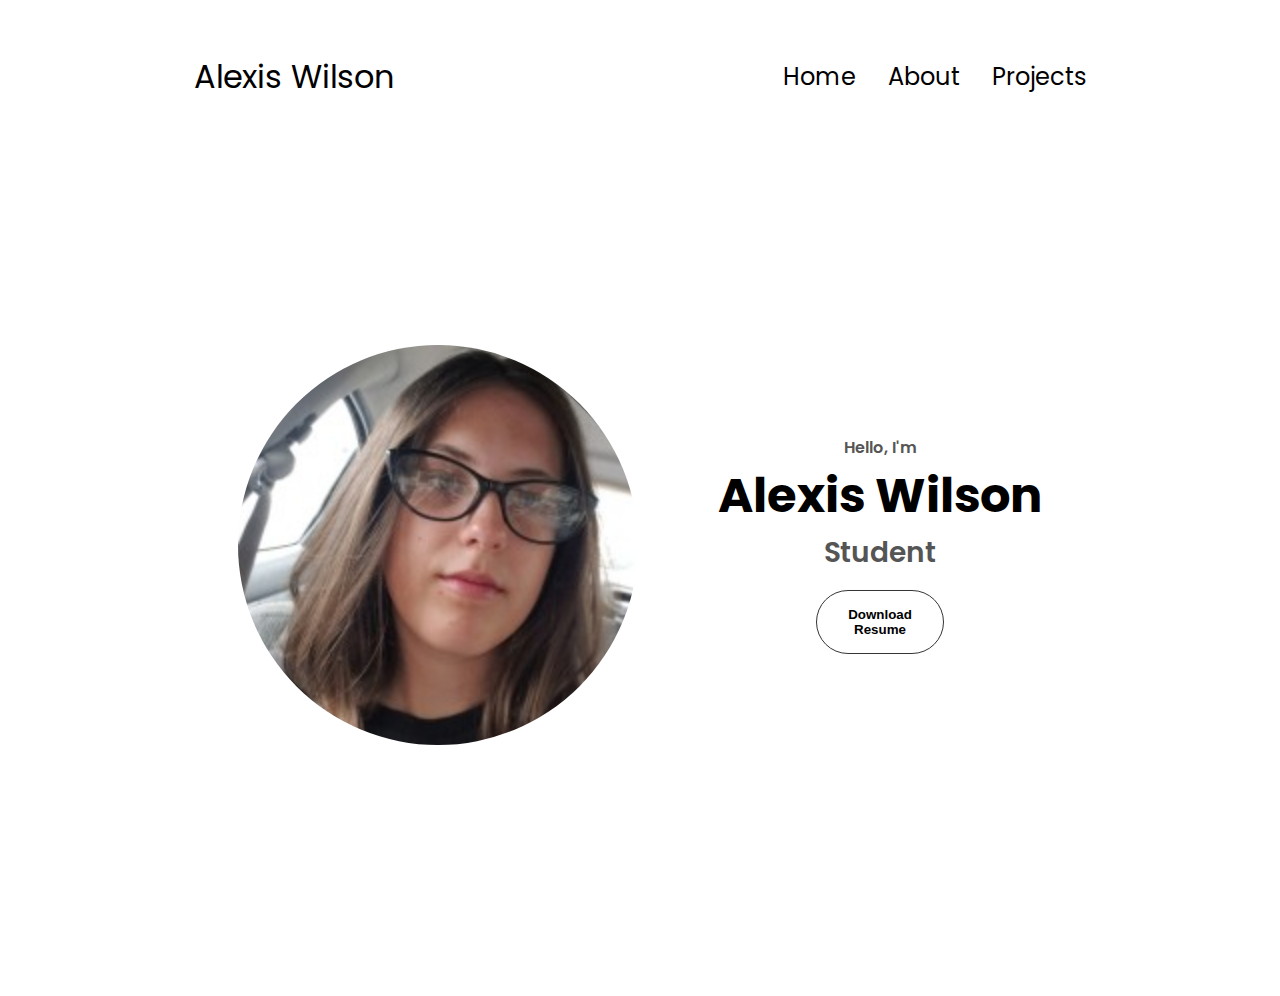
<file: index.html>
<!DOCTYPE html>
<html lang="en">
<head>
    <meta charset="UTF-8">
    <meta name="viewport" content="width=device-width, initial-scale=1.0">
    <title>Alexis Wilson's Portfolio</title>
    <link rel="stylesheet" href="style.css">
    <link rel="stylesheet" href="mediaqueries.css">
</head>
<body>

    <nav id="desktop-nav">
        <div class="logo"> Alexis Wilson</div>
        <div>
            <ul class="nav-links">
                <li><a href="index.html">Home</a></li>
                <li><a href="about.html">About</a></li>
                <li><a href="projects.html">Projects</a></li>
              
            </ul>
        </div>
    </nav>

    <nav id="hamburger-nav">
        <div class="logo">Alexis Wilson</div>
        <div class="hamburger-menu">
          <div class="hamburger-icon" onclick="toggleMenu()">
            <span></span>
            <span></span>
            <span></span>
          </div>
          <div class="menu-links">
            <ul>
              <li><a href="index.html" onclick="toggleMenu()">Home</a></li>
              <li><a href="about.html" onclick="toggleMenu()">About</a></li>
              <li><a href="projects.html" onclick="toggleMenu()">Projects</a></li>
             </ul>
            
          </div>
        </div>
      </nav>

      <section id="profile">
        <div class="section__pic-container">
          <img src="Alexis_Wilson_Profile_Picture.jpg" alt="Alexis Wilson profile picture">
        </div>
        <div class="section__text">
          <p class="section__text__p1">Hello, I'm</p>
          <h1 class="title">Alexis Wilson</h1>
          <p class="section__text__p2">Student</p>
      
          <div class="btn-container">
            <button class="btn btn-color-2" onclick="window.open('ALEXIS WILSON RESUME.png')">
              Download Resume
            </button>
          </div>
        </div>
      </section>
      

    <script src="script.js" >
    </script>

</body>
</html>
</file>
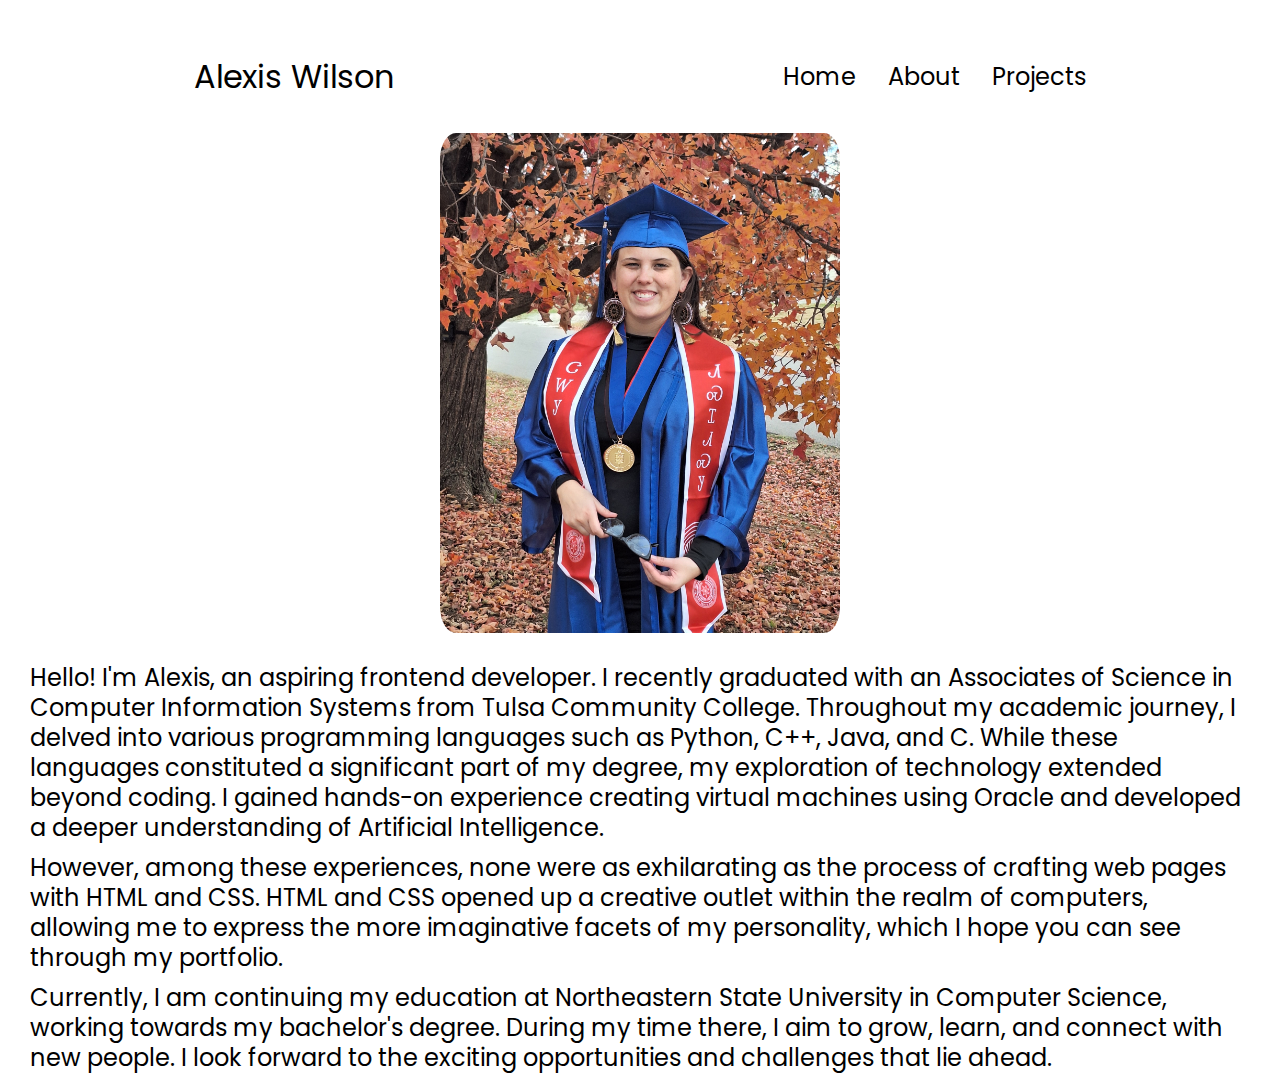
<file: about.html>
<!DOCTYPE html>
<html lang="en">
<head>
    <meta charset="UTF-8">
    <meta name="viewport" content="width=device-width, initial-scale=1.0">
    <title>About</title>
    <link rel="stylesheet" href="styleabout.css">
    <link rel="stylesheet" href="mediaqueries.css">
</head>
    <body>
        <nav id="desktop-nav">
            <div class="logo"> Alexis Wilson</div>
            <div>
                <ul class="nav-links">
                    <li><a href="index.html">Home</a></li>
                    <li><a href="about.html">About</a></li>
                    <li><a href="projects.html">Projects</a></li>
                 
                </ul>
            </div>
        </nav>
    
        <nav id="hamburger-nav">
            <div class="logo">Alexis Wilson</div>
            <div class="hamburger-menu">
              <div class="hamburger-icon" onclick="toggleMenu()">
                <span></span>
                <span></span>
                <span></span>
              </div>
              <div class="menu-links">
                <ul><li><a href="index.html" onclick="toggleMenu()">Home</a></li>
                  <li><a href="about.html" onclick="toggleMenu()">About</a></li>
                  <li><a href="projects.html" onclick="toggleMenu()">Projects</a></li></ul>
                
                
              </div>
            </div>
          </nav>

          <img src="20231111_111607.jpg" alt="Picture of Alexis Wilson">

        <p>Hello! I'm Alexis, an aspiring frontend developer. I recently graduated with an Associates of Science in Computer Information Systems from Tulsa Community College. Throughout my academic journey, I delved into various programming languages such as Python, C++, Java, and C. While these languages constituted a significant part of my degree, my exploration of technology extended beyond coding. I gained hands-on experience creating virtual machines using Oracle and developed a deeper understanding of Artificial Intelligence. </p>
        <p>However, among these experiences, none were as exhilarating as the process of crafting web pages with HTML and CSS. HTML and CSS opened up a creative outlet within the realm of computers, allowing me to express the more imaginative facets of my personality, which I hope you can see through my portfolio.
        </p>
        <p>Currently, I am continuing my education at Northeastern State University in Computer Science, working towards my bachelor's degree. During my time there, I aim to grow, learn, and connect with new people. I look forward to the exciting opportunities and challenges that lie ahead.</p>
    
        <script src="script.js" >
        </script>
    
    </body>
</html>
</file>
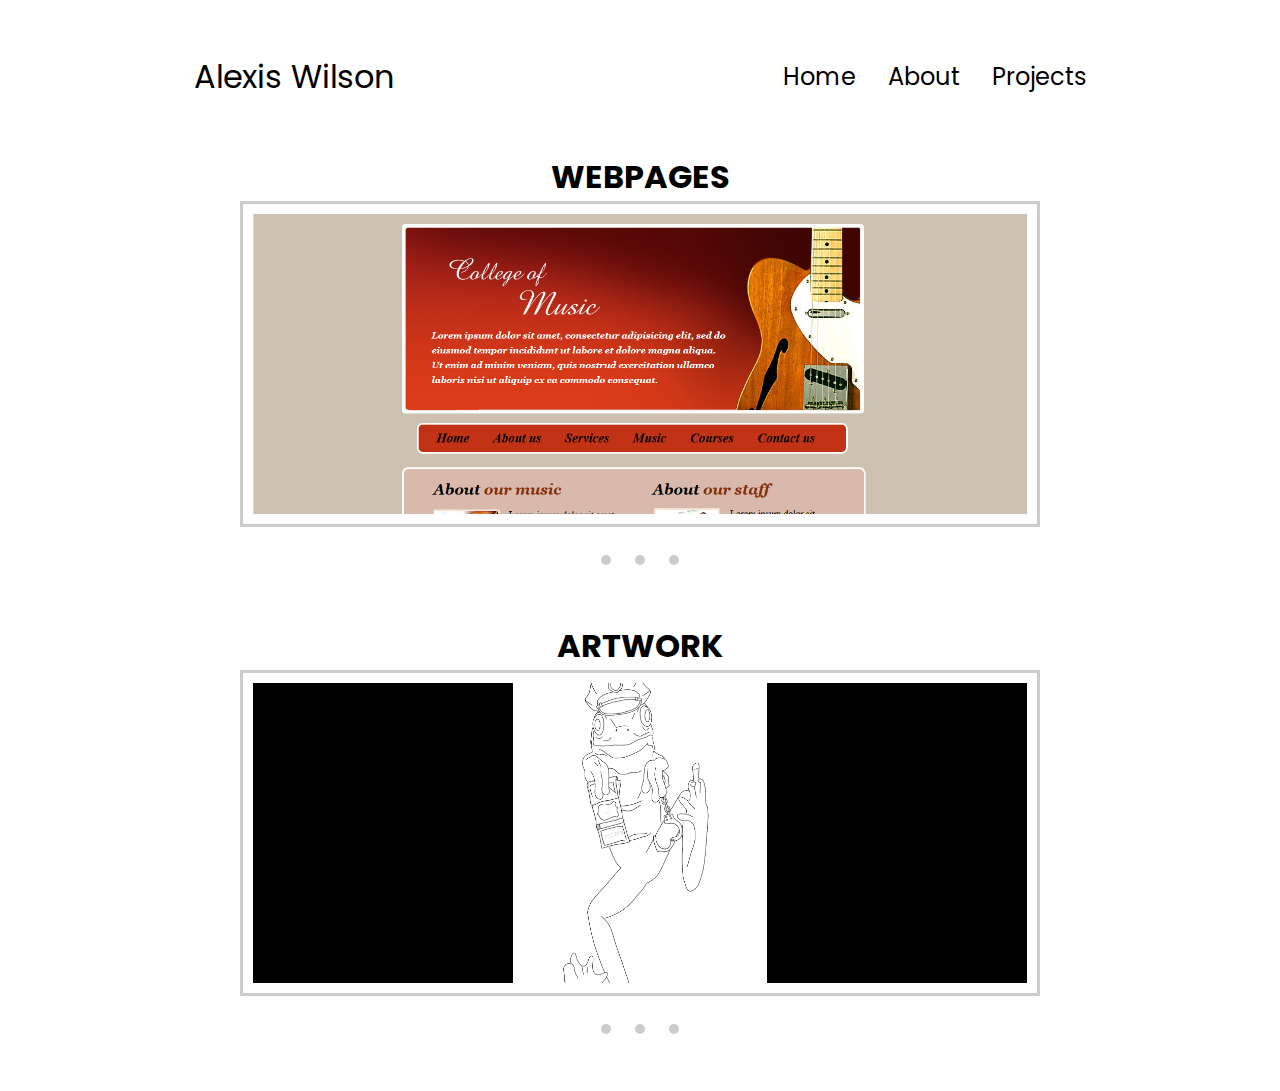
<file: projects.html>
<!DOCTYPE html>
<html lang="en">
<head>
    <meta charset="UTF-8">
    <meta name="viewport" content="width=device-width, initial-scale=1.0">
    <title>Projects</title>
    <link rel="stylesheet" href="styleprojects.css">
    <link rel="stylesheet" href="mediaqueries.css">
</head>
    <body>
        <nav id="desktop-nav">
            <div class="logo"> Alexis Wilson</div>
            <div>
                <ul class="nav-links">
                    <li><a href="index.html">Home</a></li>
                    <li><a href="about.html">About</a></li>
                    <li><a href="projects.html">Projects</a></li>
                    
                </ul>
            </div>
        </nav>
    
        <nav id="hamburger-nav">
            <div class="logo">Alexis Wilson</div>
            <div class="hamburger-menu">
              <div class="hamburger-icon" onclick="toggleMenu()">
                <span></span>
                <span></span>
                <span></span>
              </div>
              <div class="menu-links">
                <ul>
                  <li><a href="index.html" onclick="toggleMenu()">Home</a></li>
                  <li><a href="about.html" onclick="toggleMenu()">About</a></li>
                  <li><a href="projects.html" onclick="toggleMenu()">Projects</a></li>
                  </ul>

              </div>
            </div>
          </nav>

          <div id="slider">
            <h1>WEBPAGES</h1>
            <input type="radio" name="slider" id="slide1" checked>
            <input type="radio" name="slider" id="slide2">
            <input type="radio" name="slider" id="slide3">
            <div id="slides">
               <div id="overflow">
                  <div class="inner">
                     <div class="slide slide_1">
                        <div class="slide-content">
                         <li><a href="https://awils00.github.io/CollegeofMusic.github.io/"><img src="college_of_music.png" alt="college">
                         </a></li>
                        </div>
                     </div>

                     <div class="slide slide_2">
                        <div class="slide-content">
                       <li><a href="https://awils00.github.io/SunfishRacing.github.io/"><img src="sunfishracing.png" alt="sunfishracing">
                       </a></li>  </div>
                     </div>

                     <div class="slide slide_3">
                        <div class="slide-content">
                           <li><a href="https://awils00.github.io/TheGardenCompany.github.io/"><img src="THEGARDENCOMPANYPART1.png" alt="GardenCompany">
                           </a></li></div>
                     </div>
                
                        </div>
                     </div>
                  </div>
               </div>
         
            <div id="controls">
               <label for="slide1"></label>
               <label for="slide2"></label>
               <label for="slide3"></label>
            </div>

            <div id="bullets">
               <label for="slide1"></label>
               <label for="slide2"></label>
               <label for="slide3"></label>
            </div>
         

         <div id="slidertwo">
          <h1>ARTWORK</h1>
          <input type="radio" name="slider" id="slide4" checked>
          <input type="radio" name="slider" id="slide5">
          <input type="radio" name="slider" id="slide6">
          <div id="slidestwo">
             <div id="overflowtwo">
                <div class="inner">
                   <div class="slide slide_4">
                      <div class="slide-content">
                        <img src="frogportfolio.png" alt="Frog Police">

                      </div>
                   </div>
                   <div class="slide slide_5">
                      <div class="slide-content">
                      <img src="chinchillin2.png" alt="Chinchilla">
                      </div>
                   </div>
                   <div class="slide slide_6">
                      <div class="slide-content">
                         <img src="sketchportfolio.png" alt="Sketch of Woman">
                      </div>
                   </div>
              
                      </div>
                   </div>
                </div>
             </div>
         
          <div id="controlstwo">
             <label for="slide4"></label>
             <label for="slide5"></label>
             <label for="slide6"></label>
          </div>

          <div id="bulletstwo">
             <label for="slide4"></label>
             <label for="slide5"></label>
             <label for="slide6"></label>
          </div>
       

          <script src="script.js" >
        </script>
    </body>
</html>
</file>
<file: style.css>
/* General Styling*/


  @import url('https://fonts.googleapis.com/css2?family=Poppins:ital,wght@0,300;0,400;0,500;1,600&display=swap');


*{
    padding: 0;
    margin: 0;
}

body{
    font-family: 'Poppins', sans-serif;
}

html{
    scroll-behavior: smooth;
}
p{
    color: rgb(85, 85, 85);
}
a, .btn {
    transition: all 300ms ease;
}

nav, .nav-links{
    display: flex;

}

nav{
    justify-content: space-around;
    align-items: center;
    height: 17vh;
}

.nav-links{
    gap: 2rem;
    list-style: none;
    font-size: 1.5rem;
}

a{
    color: black;
    text-decoration: none;
    text-decoration-color: white;
}

a:hover{
    color: #4B0082;
    text-decoration: underline;
    text-underline-offset: 1rem;
    text-decoration-color: rgb(181, 181, 181);
}

.logo{
    font-size: 2rem;
}

.logo:hover{
    cursor: default;
}

/*HAMBURGER*/ 

#hamburger-nav {
  display: none;
}

.hamburger-menu {
  position: relative;
  display: inline-block;
}

.hamburger-icon {
  display: flex;
  flex-direction: column;
  justify-content: space-between;
  height: 24px;
  width: 30px;
  cursor: pointer;
}

.hamburger-icon span {
  width: 100%;
  height: 2px;
  background-color: black;
  transition: all 0.3s ease-in-out;
}

.menu-links {
  position: absolute;
  top: 100%;
  right: 0;
  background-color: white;
  width: fit-content;
  max-height: 0;
  overflow: hidden;
  transition: all 0.3s ease-in-out;
}

.menu-links a {
  display: block;
  padding: 10px;
  text-align: center;
  font-size: 1.5rem;
  color: black;
  text-decoration: none;
  transition: all 0.3s ease-in-out;
}

.menu-links li {
  list-style: none;
}

.menu-links.open {
  max-height: 300px;
}

.hamburger-icon.open span:first-child {
  transform: rotate(45deg) translate(10px, 5px);
}

.hamburger-icon.open span:nth-child(2) {
  opacity: 0;
}

.hamburger-icon.open span:last-child {
  transform: rotate(-45deg) translate(10px, -5px);
}

.hamburger-icon span:first-child {
  transform: none;
}

.hamburger-icon span:first-child {
  opacity: 1;
}

.hamburger-icon span:first-child {
  transform: none;
}

/*section*/

section {
  padding-top: 4vh;
  height: 96vh;
  margin: 0 10rem;
  box-sizing: border-box;
  min-height: fit-content;
}

.section-container {
  display: flex;
}


#profile {
  display: flex;
  justify-content: center;
  gap: 5rem;
  height: 80vh;
}

.section__pic-container {
  display: flex;
  height: 400px;
  width: 400px;
  margin: auto 0;
  overflow: hidden;
  border-radius: 50%;
}

.section__text {
  align-self: center;
  text-align: center;
}

.section__text p {
  font-weight: 600;
}

.section__text__p1 {
  text-align: center;
}

.section__text__p2 {
  font-size: 1.75rem;
  margin-bottom: 1rem;
}

.title {
  font-size: 3rem;
  text-align: center;
}

#socials-container {
  display: flex;
  justify-content: center;
  margin-top: 1rem;
  gap: 1rem;
}

/* BUTTONS */

.btn-container {
  display: flex;
  justify-content: center;
  gap: 1rem;
}

.btn {
  font-weight: 600;
  transition: all 300ms ease;
  padding: 1rem;
  width: 8rem;
  border-radius: 2rem;
}

.btn-color-1,
.btn-color-2 {
  border: rgb(53, 53, 53) 0.1rem solid;
}

.btn-color-1:hover,
.btn-color-2:hover {
  cursor: pointer;
}

.btn-color-1,
.btn-color-2:hover {
  background: rgb(53, 53, 53);
  color: white;
}

.btn-color-1:hover {
  background: rgb(0, 0, 0);
}

.btn-color-2 {
  background: none;
}

.btn-color-2:hover {
  border: rgb(255, 255, 255) 0.1rem solid;
}

.btn-container {
  gap: 1rem;
}
</file>
<file: mediaqueries.css>
@media screen and (max-width: 1400px) {
    #profile {
      height: 83vh;
      margin-bottom: 6rem;
    }
    .about-containers {
      flex-wrap: wrap;
    }
   
    #projects {
      height: fit-content;
    }
  }

@media screen and (max-width: 1200px){
    #desktop-nav{
        display: none;
    }
    #hamburger-nav{
        display: flex;
        
    }
}
</file>
<file: styleabout.css>
@import url('https://fonts.googleapis.com/css2?family=Poppins:ital,wght@0,300;0,400;0,500;1,600&display=swap');


*{
    padding: 0;
    margin: 0;
}

body{
    font-family: 'Poppins', sans-serif;
}

nav, .nav-links{
    display: flex;

}

nav{
    justify-content: space-around;
    align-items: center;
    height: 17vh;
}

.nav-links{
    gap: 2rem;
    list-style: none;
    font-size: 1.5rem;
}

a{
    color: black;
    text-decoration: none;
    text-decoration-color: white;
}

a:hover{
    color: #4B0082;
    text-decoration: underline;
    text-underline-offset: 1rem;
    text-decoration-color: rgb(181, 181, 181);
}

.logo{
    font-size: 2rem;
}

.logo:hover{
    cursor: default;
}


/*Hamburger*/

#hamburger-nav {
    display: none;
  }
  
  .hamburger-menu {
    position: relative;
    display: inline-block;
  }
  
  .hamburger-icon {
    display: flex;
    flex-direction: column;
    justify-content: space-between;
    height: 24px;
    width: 30px;
    cursor: pointer;
  }
  
  .hamburger-icon span {
    width: 100%;
    height: 2px;
    background-color: black;
    transition: all 0.3s ease-in-out;
  }
  
  .menu-links {
    position: absolute;
    top: 100%;
    right: 0;
    background-color: white;
    width: fit-content;
    max-height: 0;
    overflow: hidden;
    transition: all 0.3s ease-in-out;
  }
  
  .menu-links a {
    display: block;
    padding: 10px;
    text-align: center;
    font-size: 1.5rem;
    color: black;
    text-decoration: none;
    transition: all 0.3s ease-in-out;
  }
  
  .menu-links li {
    list-style: none;
  }
  
  .menu-links.open {
    max-height: 300px;
  }
  
  .hamburger-icon.open span:first-child {
    transform: rotate(45deg) translate(10px, 5px);
  }
  
  .hamburger-icon.open span:nth-child(2) {
    opacity: 0;
  }
  
  .hamburger-icon.open span:last-child {
    transform: rotate(-45deg) translate(10px, -5px);
  }
  
  .hamburger-icon span:first-child {
    transform: none;
  }
  
  .hamburger-icon span:first-child {
    opacity: 1;
  }
  
  .hamburger-icon span:first-child {
    transform: none;
  }
  
  /*Other*/
  img{
    display: block;
    width: 400px;
    height: 500px;
    padding: 30px;
    margin: auto;
    margin-top: -50px;
    border-radius: 10%;
    
  }

p{
    display: flex;
    padding-left: 30px;
    padding-right: 30px;
    padding-bottom: 10px;
    line-height: 30px;
    font-size: 1.5rem;
}
</file>
<file: styleprojects.css>
@import url('https://fonts.googleapis.com/css2?family=Poppins:ital,wght@0,300;0,400;0,500;1,600&display=swap');


*{
    padding: 0;
    margin: 0;
}

body{
    font-family: 'Poppins', sans-serif;
}

nav, .nav-links{
    display: flex;

}

nav{
    justify-content: space-around;
    align-items: center;
    height: 17vh;
}

.nav-links{
    gap: 2rem;
    list-style: none;
    font-size: 1.5rem;
}

a{
    color: black;
    text-decoration: none;
    text-decoration-color: white;
}

a:hover{
    color: #4B0082;
    text-decoration: underline;
    text-underline-offset: 1rem;
    text-decoration-color: rgb(181, 181, 181);
}

.logo{
    font-size: 2rem;
}

.logo:hover{
    cursor: default;
}


/*Hamburger*/

#hamburger-nav {
    display: none;
    z-index: 2;
  }
  
  .hamburger-menu {
    position: relative;
    display: inline-block;
    z-index: 3;
  }
  
  .hamburger-icon {
    display: flex;
    flex-direction: column;
    justify-content: space-between;
    height: 24px;
    width: 30px;
    cursor: pointer;
  }
  
  .hamburger-icon span {
    width: 100%;
    height: 2px;
    background-color: black;
    transition: all 0.3s ease-in-out;
  }
  
  .menu-links {
    position: absolute;
    top: 100%;
    right: 0;
    background-color: white;
    width: fit-content;
    max-height: 0;
    overflow: hidden;
    transition: all 0.3s ease-in-out;
  }
  
  .menu-links a {
    display: block;
    padding: 10px;
    text-align: center;
    font-size: 1.5rem;
    color: black;
    text-decoration: none;
    transition: all 0.3s ease-in-out;
  }
  
  .menu-links li {
    list-style: none;
  }
  
  .menu-links.open {
    max-height: 300px;
  }
  
  .hamburger-icon.open span:first-child {
    transform: rotate(45deg) translate(10px, 5px);
  }
  
  .hamburger-icon.open span:nth-child(2) {
    opacity: 0;
  }
  
  .hamburger-icon.open span:last-child {
    transform: rotate(-45deg) translate(10px, -5px);
  }
  
  .hamburger-icon span:first-child {
    transform: none;
  }
  
  .hamburger-icon span:first-child {
    opacity: 1;
  }
  
  .hamburger-icon span:first-child {
    transform: none;
  }
  
  /*Slider*/

  #slider {
    margin: 0 auto;
    width: 800px;
    max-width: 100%;
    text-align: center;
}

#slider input[type=radio] {
    display: none;
}

#slider label {
    cursor: pointer;
    text-decoration: none;
}

#slides {
    padding: 10px;
    border: 3px solid #ccc;
    background: #fff;
    position: relative;
    z-index: 1;
}

#overflow {
    width: 100%;
    overflow: hidden;
}

#slide1:checked ~ #slides .inner {
    margin-left: 0;
}

#slide2:checked ~ #slides .inner {
    margin-left: -100%;
}

#slide3:checked ~ #slides .inner {
    margin-left: -200%;
}

#slides .inner {
    transition: margin-left 800ms cubic-bezier(0.770, 0.000, 0.175, 1.000);
    width: 400%;
    line-height: 0;
    height: 300px;
}

#slides .slide {
    width: 25%;
    float: left;
    display: flex;
    justify-content: center;
    align-items: center;
    height: 100%;
    color: #fff;
}

#slides .slide_1 {
    background: black;
}

#slides .slide_2 {
    background: #003459;
}

#slides .slide_3 {
    background: #007EA7;
}

#controls {
    margin: -180px 0 0 0;
    width: 100%;
    height: 50px;
    z-index: 3;
    position: relative;
}

#controls label {
    transition: opacity 0.2s ease-out;
    display: none;
    width: 50px;
    height: 50px;
    opacity: 0.4;
}

#controls label:hover {
    opacity: 1;
}

#slide1:checked ~ #controls label:nth-child(2),
#slide2:checked ~ #controls label:nth-child(3),
#slide3:checked ~ #controls label:nth-child(4) {
    background: url(https://image.flaticon.com/icons/svg/130/130884.svg) no-repeat;
    float: right;
    margin: 0 -50px 0 0;
    display: block;
}

#slide1:checked ~ #controls label:nth-last-child(2),
#slide2:checked ~ #controls label:nth-last-child(3),
#slide3:checked ~ #controls label:nth-last-child(4) {
    background: url(https://image.flaticon.com/icons/svg/130/130882.svg) no-repeat;
    float: left;
    margin: 0 0 0 -50px;
    display: block;
}

#bullets {
    margin: 150px 0 0;
    text-align: center;
    padding-bottom: 50px;
}

#bullets label {
    display: inline-block;
    width: 10px;
    height: 10px;
    border-radius: 100%;
    background: #ccc;
    margin: 0 10px;
}

#slide1:checked ~ #bullets label:nth-child(1),
#slide2:checked ~ #bullets label:nth-child(2),
#slide3:checked ~ #bullets label:nth-child(3) {
    background: #444;
}

@media screen and (max-width: 900px) {
    #slide1:checked ~ #controls label:nth-child(2),
    #slide2:checked ~ #controls label:nth-child(3),
    #slide3:checked ~ #controls label:nth-child(4) {
        margin: 0;
    }

    #slides {
        max-width: calc(100% - 140px);
        margin: 0 auto;
    }
}

/*images*/

#slider img[src="college_of_music.png"] {
  width: 100%;
  padding-top: 50px;
  
}

#slider img[src="sunfishracing.png"] {
  width: 100%;
  padding-top: 50px;
  
}

#slider img[src="THEGARDENCOMPANYPART1.png"] {
  width: 100%;
  padding-top: 50px;
  
}

/*slidertwo*/

#slidertwo {
  margin: 0 auto;
  width: 800px;
  max-width: 100%;
  text-align: center;
}

#slidertwo input[type=radio] {
  display: none;
}

#slidertwo label {
  cursor: pointer;
  text-decoration: none;
}

#slidestwo {
  padding: 10px;
  border: 3px solid #ccc;
  background: #fff;
  position: relative;
  z-index: 1;
}

#overflowtwo {
  width: 100%;
  overflow: hidden;
}

#slide4:checked ~ #slidestwo .inner {
  margin-left: 0;
}

#slide5:checked ~ #slidestwo .inner {
  margin-left: -100%;
}

#slide6:checked ~ #slidestwo .inner {
  margin-left: -200%;
}

#slidestwo .inner {
  transition: margin-left 800ms cubic-bezier(0.770, 0.000, 0.175, 1.000);
  width: 400%;
  line-height: 0;
  height: 300px;
}

#slidestwo .slide {
  width: 25%;
  float: left;
  display: flex;
  justify-content: center;
  align-items: center;
  height: 100%;
  color: #fff;
}

#slidestwo .slide_4 {
  background: black;
}

#slidestwo .slide_5 {
  background: white;
}

#slidestwo .slide_6 {
  background: #007EA7;
}

#slidestwo .controls {
  margin: -180px 0 0 0;
  width: 100%;
  height: 50px;
  z-index: 3;
  position: relative;
}

#slidestwo .controls label {
  transition: opacity 0.2s ease-out;
  display: none;
  width: 50px;
  height: 50px;
  opacity: 0.4;
}

#slidestwo .controls label:hover {
  opacity: 1;
}

#controlstwo {
  margin: -180px 0 0 0;
  width: 100%;
  height: 50px;
  z-index: 3;
  position: relative;
}

#controlstwo label {
  transition: opacity 0.2s ease-out;
  display: none;
  width: 50px;
  height: 50px;
  opacity: 0.4;
}

#controlstwo label:hover {
  opacity: 1;
}

#slide4:checked ~ #controls label:nth-child(2),
#slide5:checked ~ #controls label:nth-child(3),
#slide6:checked ~ #controls label:nth-child(4) {
  background: url(https://image.flaticon.com/icons/svg/130/130884.svg) no-repeat;
  float: right;
  margin: 0 -50px 0 0;
  display: block;
}

#slide4:checked ~ #controls label:nth-last-child(2),
#slide5:checked ~ #controls label:nth-last-child(3),
#slide6:checked ~ #controls label:nth-last-child(4) {
  background: url(https://image.flaticon.com/icons/svg/130/130882.svg) no-repeat;
  float: left;
  margin: 0 0 0 -50px;
  display: block;
}

#bulletstwo {
  margin: 150px 0 0;
  text-align: center;
  padding-bottom: 50px;
}

#bulletstwo label {
  display: inline-block;
  width: 10px;
  height: 10px;
  border-radius: 100%;
  background: #ccc;
  margin: 0 10px;
}

#slidestwo .bullets {
  margin: 150px 0 0;
  text-align: center;
}

#slidestwo .bullets label {
  display: inline-block;
  width: 10px;
  height: 10px;
  border-radius: 100%;
  background: #ccc;
  margin: 0 10px;
}

#slide4:checked ~ #bullets label:nth-child(1),
#slide5:checked ~ #bullets label:nth-child(2),
#slide6:checked ~ #bullets label:nth-child(3) {
  background: #444;
}

#slidertwo img {
  width: 100%;
  padding-top: 50px;
}

@media screen and (max-width: 900px) {
  #slide4:checked ~ #controls label:nth-child(2),
  #slide5:checked ~ #controls label:nth-child(3),
  #slide6:checked ~ #controls label:nth-child(4) {
    margin: 0;
  }

  #slidertwo {
    max-width: calc(100% - 140px);
    margin: 0 auto;
  }
}

/*images*/

#slidertwo img[src="frogportfolio.png"] {
  width: 100%;
}

#slidertwo img[src="chinchillinportfolio.png"] {
  width: 100%;
  
}

#slidertwo img[src="sketchportfolio.png"] {
  width: 100%;
  
}

@media screen and (min-width: 900px) {
  #slidertwo img[src="frogportfolio.png"],
  #slidertwo img[src="chinchillinportfolio.png"],
  #slidertwo img[src="sketchportfolio.png"] {
    max-width: 600px; /* Adjust the max-width as needed */
    max-height: 380px;
  }
}
</file>
